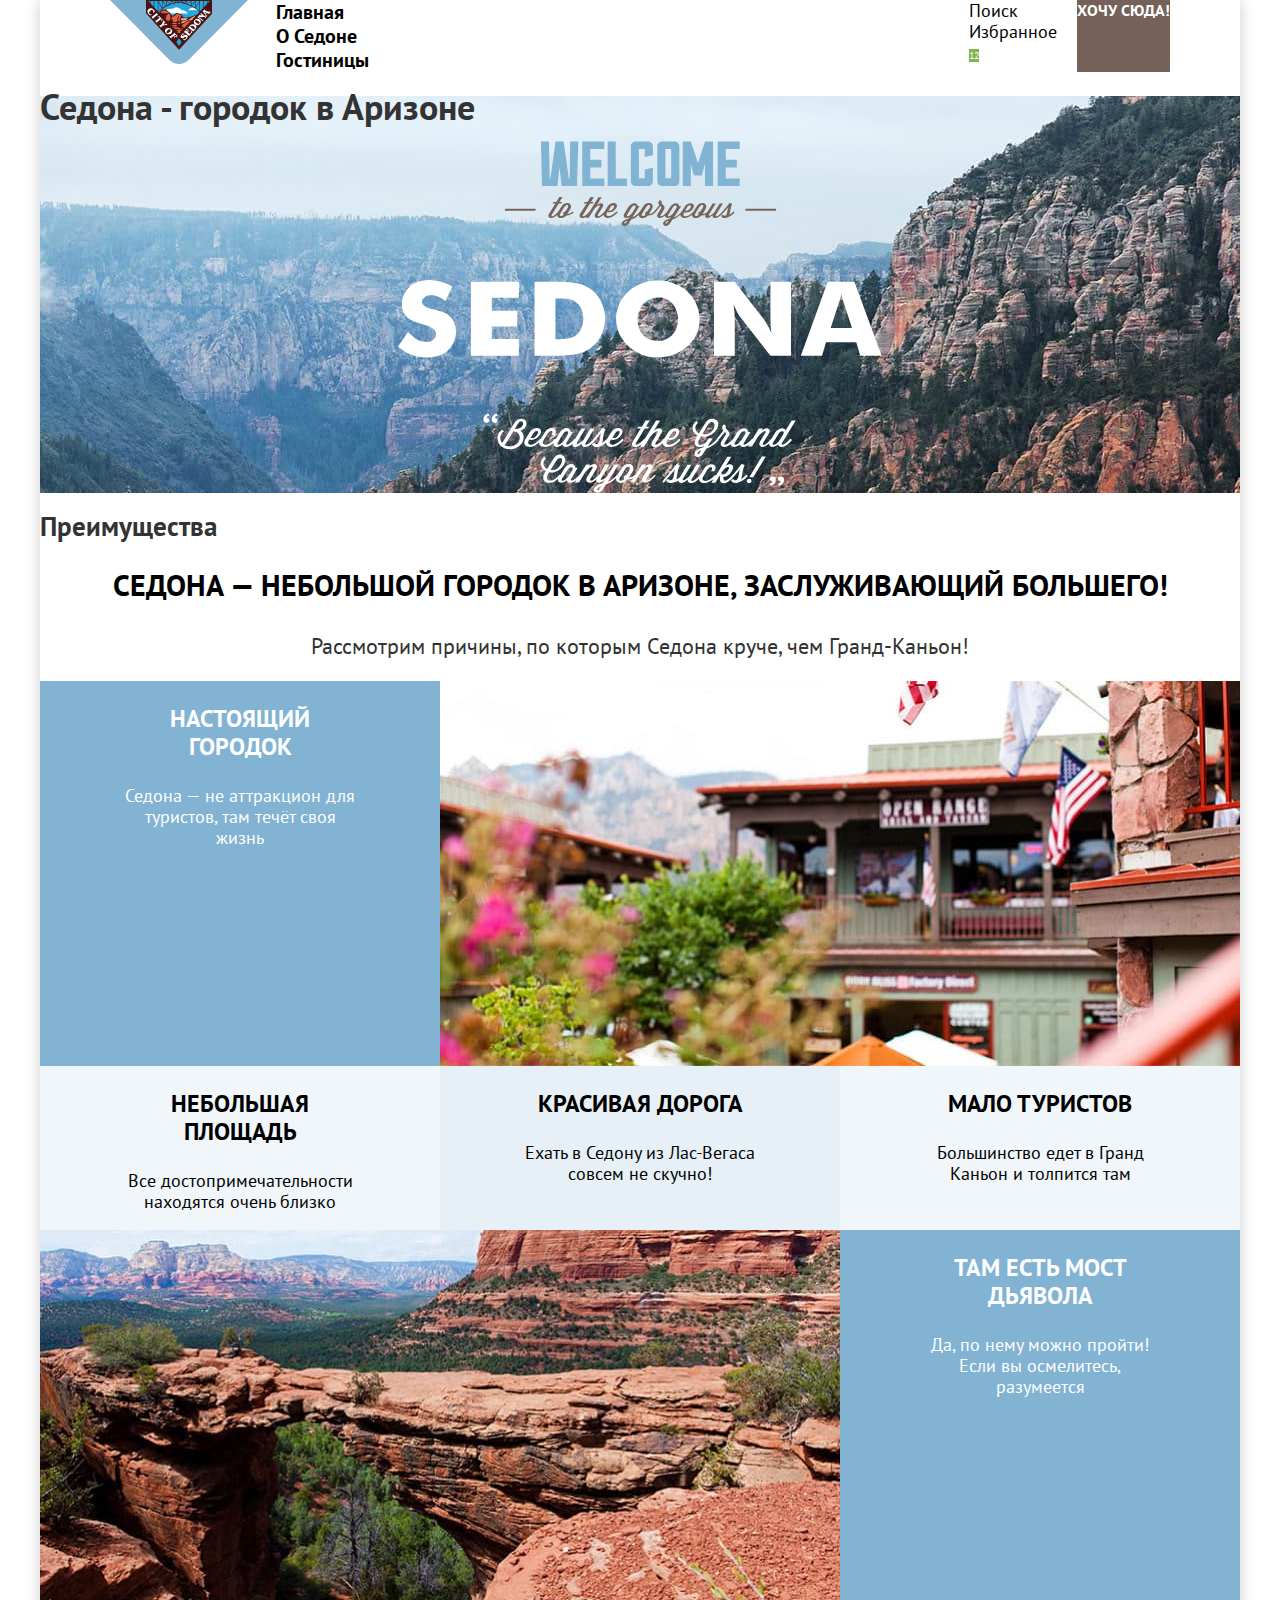
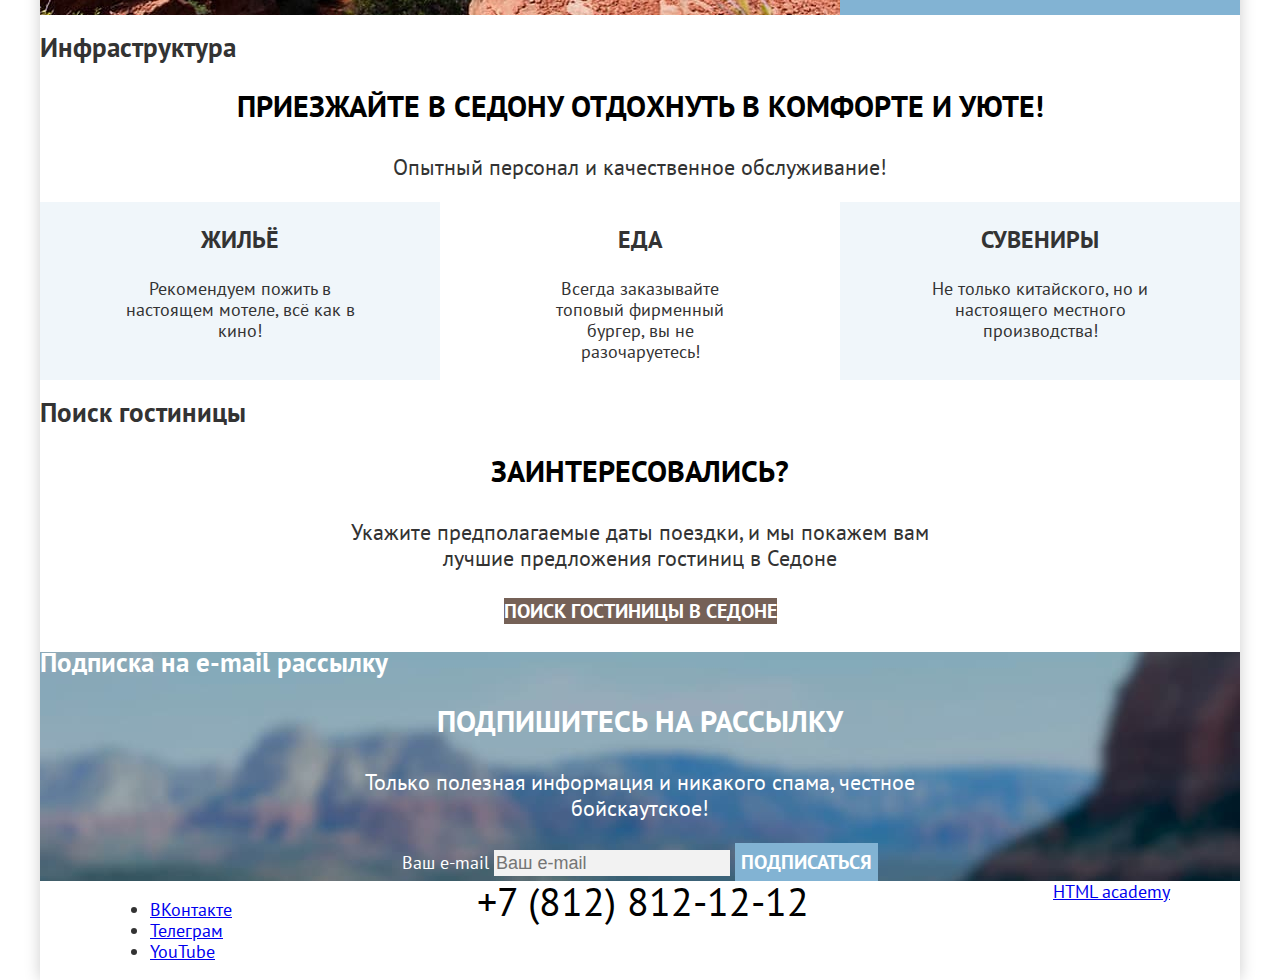
<file: index.html>
<!DOCTYPE html>
<html lang="ru">

  <head>
    <meta charset="utf-8">
    <title>Седона. Город в Аризоне.</title>
    <link rel="stylesheet" href="styles/styles.css">
  </head>

  <body class="page-container">
    <header class="page-header" data-test="header">
      <nav class="navigation navigation-container">
        <a class="navigation-logo" aria-current="page" href="index.html">
          <img class="page-header-logo" src="images/logo.svg" width="138" height="64" alt="Логотип города Седона.">
        </a>
        <ul class="navigation-list">
          <li class="navigation-item">
            <a class="navigation-link navigation-link-current" aria-current="page" href="index.html">Главная</a>
          </li>
          <li class="navigation-item">
            <a class="navigation-link" href="#">О Седоне</a>
          </li>
          <li class="navigation-item">
            <a class="navigation-link" href="catalog.html">Гостиницы</a>
          </li>
        </ul>

        <ul class="navigation-user">
          <li class="navigation-user-item">
            <a class="navigation-user-link navigation-user-link-search" href="#">
              <span class="visually-hidden">Поиск</span>
            </a>
          </li>
          <li class="navigation-user-item">
            <a class="navigation-user-link navigation-user-link-favorite" href="#">
              <span class="visually-hidden">Избранное</span>
              <span class="likes-count">12</span>
            </a>
          </li>
        </ul>
        <a class="header-button" href="#">Хочу сюда!</a>
      </nav>

    </header>

    <main class="main-container main-index" data-test="main">

      <section class="hero" data-test="hero">
        <h1 class="visually-hidden">Седона - городок в Аризоне</h1>
        <img class="hero-text" src="images/welcome.svg" width="485" height="352"
          alt="Welcome to the gorgeous Sedona! Because the Grand Canyon sucks">
      </section>

      <section class="advantages" data-test="advantages">
        <h2 class="visually-hidden">Преимущества</h2>
        <p class="advantages-lead">Седона — небольшой городок в Аризоне, заслуживающий большего!</p>
        <p class="advantages-lead-addition">Рассмотрим причины, по которым Седона круче, чем Гранд-Каньон!</p>
        <ul class="advantages-list">
          <li class="advantages-item advantages-item-wide">
            <div class="advantages-item-wide-container">
              <h3 class="advantages-title">Настоящий городок</h3>
              <p class="advantages-description">Седона — не аттракцион для туристов, там течёт своя жизнь</p>
            </div>
            <img class="advantages-img" src="images/photo-1.jpg" width="800" height="385"
              alt="Дома с флагами и горами на фоне">
          </li>
          <li class="advantages-item">
            <h3 class="advantages-title">Небольшая площадь</h3>
            <p class="advantages-description">Все достопримечательности находятся очень близко</p>
          </li>
          <li class="advantages-item">
            <h3 class="advantages-title">Красивая дорога</h3>
            <p class="advantages-description">Ехать в Седону из Лас-Вегаса совсем не скучно!</p>
          </li>
          <li class="advantages-item">
            <h3 class="advantages-title">Мало туристов</h3>
            <p class="advantages-description">Большинство едет в Гранд Каньон и толпится там</p>
          </li>
          <li class="advantages-item advantages-item-wide advantages-item-wide-reverse">
            <div class="advantages-item-wide-container">
              <h3 class="advantages-title">Там есть мост дьявола</h3>
              <p class="advantages-description">Да, по нему можно пройти! Если вы осмелитесь, разумеется</p>
            </div>
            <img class="advantages-img" src="images/photo-2.jpg" width="800" height="385" alt="Горы с каньонами">
          </li>
        </ul>
      </section>

      <section class="infrastructure">
        <h2 class="visually-hidden">Инфраструктура</h2>
        <p class="infrastructure-lead">Приезжайте в Седону отдохнуть в комфорте и уюте!</p>
        <p class="infrastructure-lead-addition">Опытный персонал и качественное обслуживание!</p>
        <ul class="infrastructure-list">
          <li class="infrastructure-item">
            <h3 class="infrastructure-title">Жильё</h3>
            <p class="infrastructure-description">Рекомендуем пожить в настоящем мотеле, всё как в кино!</p>
          </li>
          <li class="infrastructure-item">
            <h3 class="infrastructure-title">Еда</h3>
            <p class="infrastructure-description">Всегда заказывайте топовый фирменный бургер, вы не разочаруетесь!
            </p>
          </li>
          <li class="infrastructure-item">
            <h3 class="infrastructure-title">Сувениры</h3>
            <p class="infrastructure-description">Не только китайского, но и настоящего местного производства!</p>
          </li>
        </ul>
      </section>

      <section class="search" data-test="search">
        <h2 class="visually-hidden">Поиск гостиницы</h2>
        <div class="search-wrap">
          <p class="search-lead">Заинтересовались?</p>
          <p class="search-lead-addition">Укажите предполагаемые даты поездки, и мы покажем вам лучшие предложения
            гостиниц в Седоне</p>
          <a class="button search-button" href="#">Поиск гостиницы в Седоне</a>
        </div>
      </section>

      <section class="subscription" data-test="subscribe">
        <h2 class="visually-hidden">Подписка на e-mail рассылку</h2>
        <div class="subscription-wrap">
          <p class="subscription-lead">Подпишитесь на рассылку</p>
          <p class="subscription-lead-addition">Только полезная информация и никакого спама, честное бойскаутское!</p>
          <form class="subscription-form" action="https://echo.htmlacademy.ru/">
            <label class="visually-hidden" for="user-email">Ваш e-mail</label>
            <input class="subscription-input" type="text" name="user-email" id="user-email" placeholder="Ваш e-mail">
            <button class=" button subscription-button">Подписаться</button>
          </form>
        </div>
      </section>

    </main>

    <footer class="page-footer" data-test="footer">
      <div class="page-footer-container">
        <ul class="footer-social-list">
          <li class="footer-social-item">
            <a class="footer-social-link" href="#">
              <span class="visually-hidden">ВКонтакте</span>
            </a>
          </li>
          <li class="footer-social-item">
            <a class="footer-social-link" href="#">
              <span class="visually-hidden">Телеграм</span>
            </a>
          </li>
          <li class="footer-social-item">
            <a class="footer-social-link" href="#">
              <span class="visually-hidden">YouTube</span>
            </a>
          </li>
        </ul>

        <a class="footer-phone" href="tel:+78128121212">+7 (812) 812-12-12</a>
        <a class="copyright" href="https://htmlacademy.ru/"><span class="visually-hidden">HTML academy</span></a>
      </div>
    </footer>
  </body>

</html>
</file>
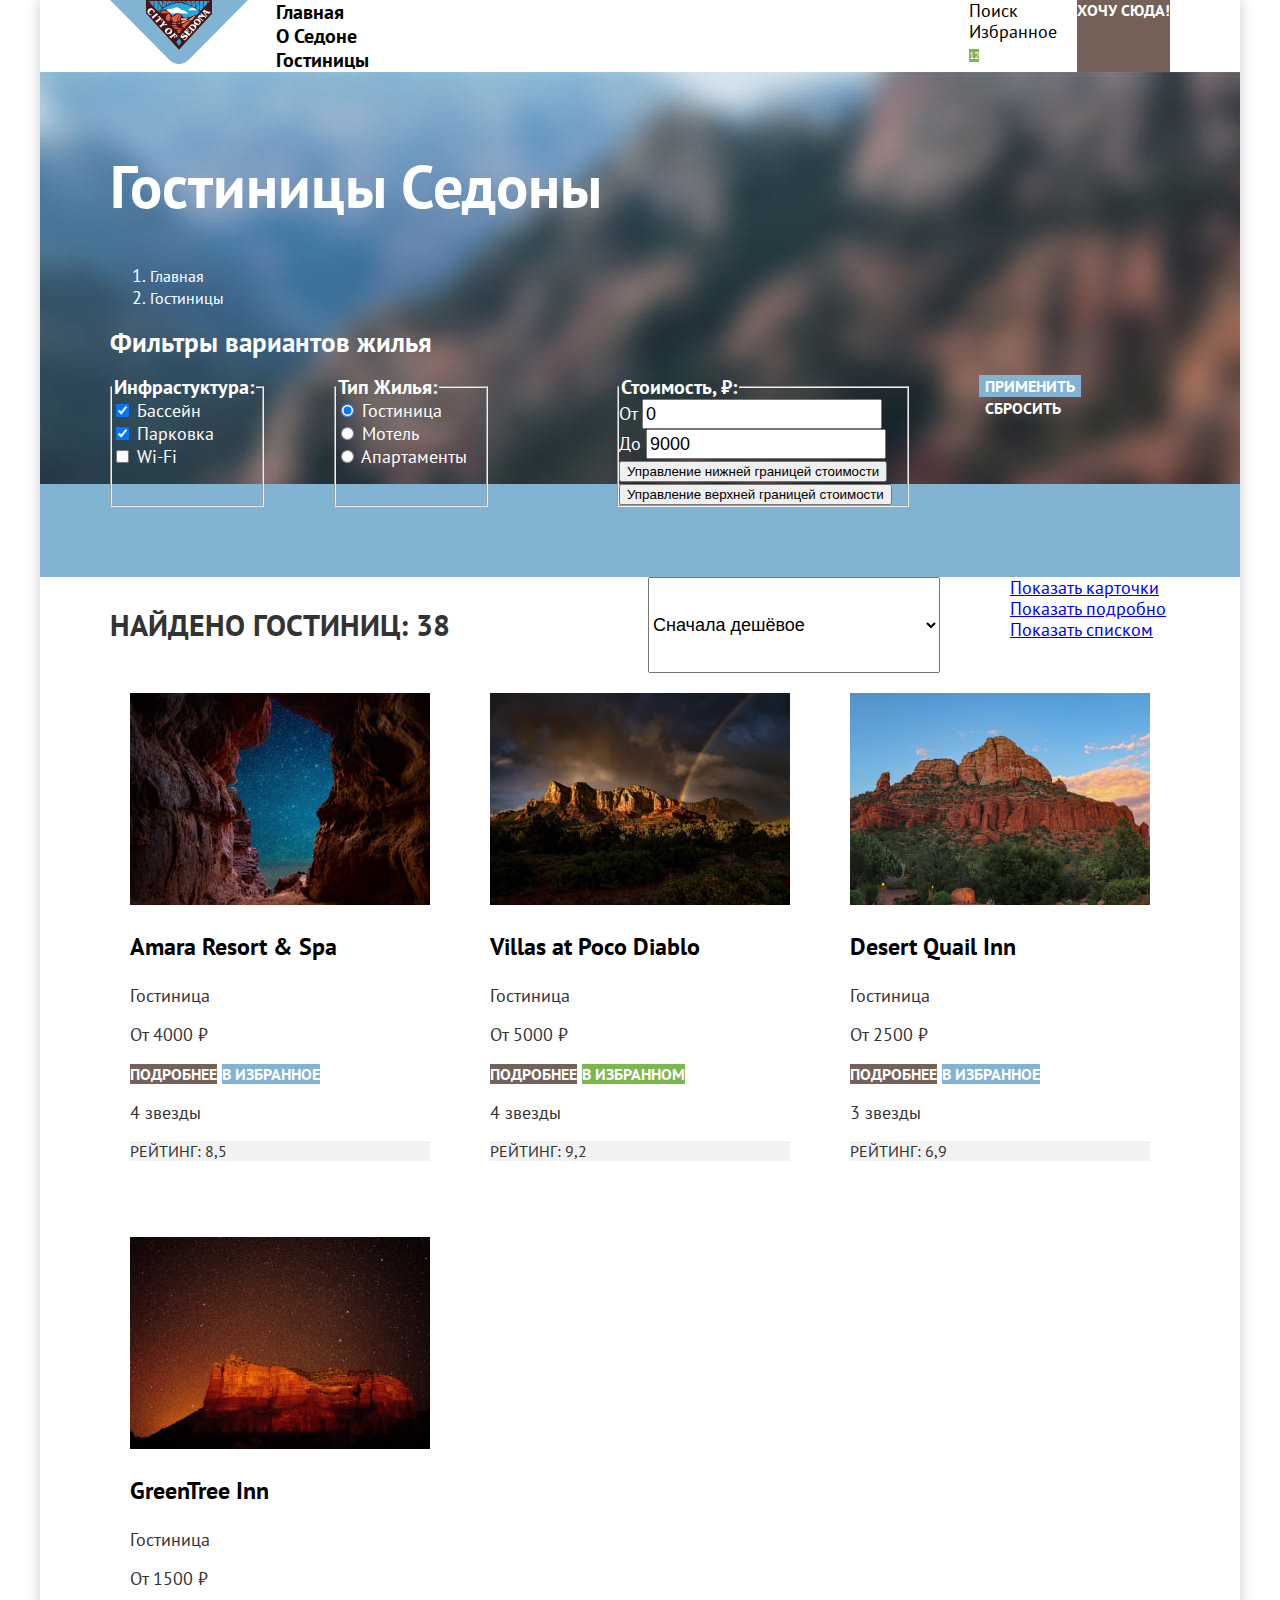
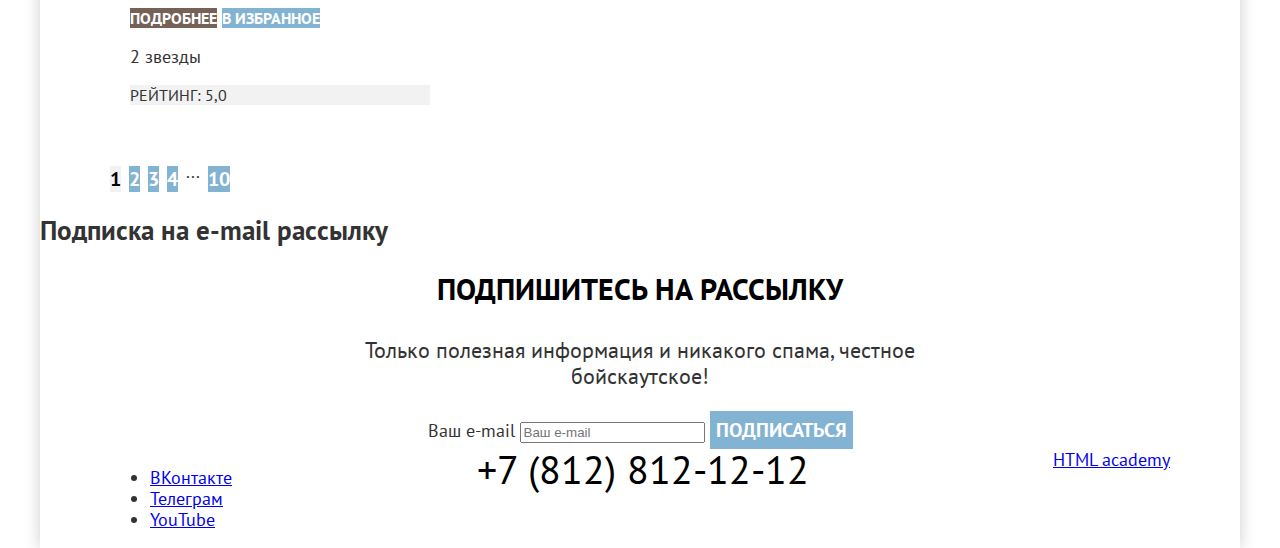
<file: catalog.html>
<!DOCTYPE html>
<html lang="ru">

  <head>
    <meta charset="utf-8">
    <title>Гостиницы Седоны</title>
    <link rel="stylesheet" href="styles/styles.css">
  </head>

  <body class="page-container">

    <header class="page-header" data-test="header">
      <nav class="navigation navigation-container">
        <a class="navigation-logo" href="index.html">
          <img class="page-header-logo" src="images/logo.svg" width="138" height="64" alt="Логотип города Седона.">
        </a>
        <ul class="navigation-list">
          <li class="navigation-item">
            <a class="navigation-link" href="index.html">Главная</a>
          </li>
          <li class="navigation-item">
            <a class="navigation-link" href="#">О Седоне</a>
          </li>
          <li class="navigation-item">
            <a class="navigation-link navigation-link-current" href="catalog.html">Гостиницы</a>
          </li>
        </ul>

        <ul class="navigation-user">
          <li class="navigation-user-item">
            <a class="navigation-user-link navigation-user-link-search" href="#">
              <span class="visually-hidden">Поиск</span>
            </a>
          </li>
          <li class="navigation-user-item">
            <a class="navigation-user-link navigation-user-link-favorite" href="#">
              <span class="visually-hidden">Избранное</span>
              <span class="likes-count">12</span>
            </a>
          </li>
        </ul>
        <a class="header-button" href="#">Хочу сюда!</a>
      </nav>

    </header>

    <main class="main-catalog" data-test="main">
      <div class="filter-wrap">
        <header class="catalog-header">
          <h1 class="catalog-header-title">Гостиницы Седоны</h1>
          <ol class="breadcrumbs-list">
            <li class="breadcrumbs-item">
              <a class="breadcrumbs-link" href="index.html">
                <span class="visually-hidden">Главная</span>
              </a>
            </li>
            <li class="breadcrumbs-item">
              <a class="breadcrumbs-link breadcrumbs-link-current" href="#">Гостиницы</a>
            </li>
          </ol>
        </header>

        <section class="filters" data-test="filter">
          <h2 class="visually-hidden">Фильтры вариантов жилья</h2>
          <form class="catalog-filter" action="https://echo.htmlacademy.ru/" method="get">
            <fieldset class="catalog-filter-group ">
              <legend class="catalog-filter-title">Инфрастуктура:</legend>
              <ul class="catalog-filter-list">
                <li class="catalog-filter-item">
                  <label>
                    <input class="control-input" type="checkbox" name="swimming-pool" checked>
                    Бассейн
                  </label>
                </li>
                <li class="catalog-filter-item">
                  <label>
                    <input class="control-input" type="checkbox" name="parking" checked>
                    Парковка
                  </label>
                </li>
                <li class="catalog-filter-item">
                  <label>
                    <input class="control-input" type="checkbox" name="wifi">
                    Wi-Fi
                  </label>
                </li>
              </ul>
            </fieldset>
            <fieldset class="catalog-filter-group">
              <legend class="catalog-filter-title">Тип Жилья:</legend>
              <ul class="catalog-filter-list">
                <li class="catalog-filter-item">
                  <label>
                    <input class="control-input" type="radio" name="accommodation-type" value="hotel" checked>
                    Гостиница
                  </label>
                </li>
                <li class="catalog-filter-item">
                  <label>
                    <input class="control-input" type="radio" name="accommodation-type" value="motel">
                    Мотель
                  </label>
                </li>
                <li class="catalog-filter-item">
                  <label>
                    <input class="control-input" type="radio" name="accommodation-type" value="apartments">
                    Апартаменты
                  </label>
                </li>
              </ul>
            </fieldset>

            <fieldset class="catalog-filter-group catalog-filter-group-price">
              <legend class="catalog-filter-title">Стоимость, ₽:</legend>
              <label class="filter-range-control">От
                <input class="input-interval input-interval-min" type="text" name="min-interval" value="0">
              </label>
              <label class="filter-range-control">До
                <input class="input-interval input-interval-max" type="text" name="max-interval" value="9000">
              </label>
              <button class="range-toggle toggle-min" type="button">
                <span class="visually-hidden">Управление нижней границей стоимости</span>
              </button>
              <button class="range-toggle toggle-max" type="button">
                <span class="visually-hidden">Управление верхней границей стоимости</span>
              </button>
            </fieldset>
            <div class="filters-buttons-wrap">
              <button class="button button-submit" type="submit">Применить</button>
              <button class="button button-reset" type="reset">Сбросить</button>
            </div>
          </form>
        </section>
      </div>

      <section class="filter-results">
        <div class="filter-results-wrap">
          <div class="search-results-and-preview-wrap">
            <p class="search-results">Найдено гостиниц: <span class="search-results-number">38</span></p>
            <select class="preview-control" aria-label="Сортировка">
              <option value="popular">Сначала популярное</option>
              <option value="cheap" selected>Сначала дешёвое</option>
              <option value="expensive">Сначала дорогое</option>
            </select>
            <div class="preview-buttons-wrap">
              <a href="#" class="preview-button preview-button-active">
                <span class="visually-hidden">Показать карточки</span>
              </a>
              <a class="preview-button" href="#">
                <span class="visually-hidden">Показать подробно</span>
              </a>
              <a class="preview-button" href="#">
                <span class="visually-hidden">Показать списком</span>
              </a>
            </div>
          </div>
          <ul class="product-list" data-test="catalog">
            <li class="product-card">
              <a class="product-card-link" href="#">
                <img class="product-card-image" src="images/catalog/hotel-1.jpg" width="300" height="212"
                  alt="Ночное звездное небо сквозь расщелину гор">
              </a>
              <a class="product-card-link" href="#">
                <h3 class="product-card-title">Amara Resort & Spa</h3>
              </a>
              <p class="product-card-type">Гостиница</p>
              <p class="price">От 4000 ₽</p>
              <a class="button product-card-button" href="#">Подробнее</a>
              <a class="button add-favorite-button" href="#">В избранное</a>
              <p class="product-card-stars product-card-stars-4"><span class="visually-hidden">4 звезды</span></p>
              <p class="product-card-rating">Рейтинг: <span>8,5</span></p>
            </li>
            <li class="product-card">
              <a class="product-card-link" href="#">
                <img class="product-card-image" src="images/catalog/hotel-2.jpg" width="300" height="212"
                  alt="Горный пейзаж на закате с радугой и тучами">
              </a>
              <a class="product-card-link" href="#">
                <h3 class="product-card-title">Villas at Poco Diablo</h3>
              </a>
              <p class="product-card-type">Гостиница</p>
              <p class="price">От 5000 ₽</p>
              <a class="button product-card-button" href="#">Подробнее</a>
              <a class="button favorite-button" href="#">В избранном</a>
              <p class="product-card-stars product-card-stars-4"><span class="visually-hidden">4 звезды</span></p>
              <p class="product-card-rating">Рейтинг: <span>9,2</span></p>
            </li>
            <li class="product-card">
              <a class="product-card-link" href="#">
                <img class="product-card-image" src="images/catalog/hotel-3.jpg" width="300" height="212"
                  alt="Красные горы на рассвете">
              </a>
              <a class="product-card-link" href="#">
                <h3 class="product-card-title">Desert Quail Inn</h3>
              </a>
              <p class="product-card-button">Гостиница</p>
              <p class="price">От 2500 ₽</p>
              <a class="button product-card-button" href="#">Подробнее</a>
              <a class="button add-favorite-button" href="#">В избранное</a>
              <p class="product-card-stars product-card-stars-3"><span class="visually-hidden">3 звезды</span></p>
              <p class="product-card-rating">Рейтинг: <span>6,9</span></p>
            </li>
            <li class="product-card">
              <a class="product-card-link" href="#">
                <img class="product-card-image" src="images/catalog/hotel-4.jpg" width="300" height="212"
                  alt="Красная скала, ночной пейзаж">
              </a>
              <a class="product-card-link" href="#">
                <h3 class="product-card-title">GreenTree Inn</h3>
              </a>
              <p class="product-card-type">Гостиница</p>
              <p class="price">От 1500 ₽</p>
              <a class="button product-card-button" href="#">Подробнее</a>
              <a class="button add-favorite-button" href="#">В избранное</a>
              <p class="product-card-stars product-card-stars-2"><span class="visually-hidden">2 звезды</span></p>
              <p class="product-card-rating">Рейтинг: <span>5,0</span></p>
            </li>
          </ul>

          <ul class="pagination">
            <li class="pagination-item">
              <a class="pagination-link pagination-current">1</a>
            </li>
            <li class="pagination-item">
              <a class="pagination-link" href="#">2</a>
            </li>
            <li class="pagination-item">
              <a class="pagination-link" href="#">3</a>
            </li>
            <li class="pagination-item">
              <a class="pagination-link" href="#">4</a>
            </li>
            <li class="pagination-item">
              <span class="pagination-ellipsis">...</span>
            </li>
            <li class="pagination-item">
              <a class="pagination-link" href="#">10</a>
            </li>
          </ul>
        </div>
      </section>

      <section class="subscription subscription-inner-page" data-test="subscribe">
        <h2 class="visually-hidden">Подписка на e-mail рассылку</h2>
        <div class="subscription-wrap">
          <p class="subscription-lead subscription-lead-inner-page">Подпишитесь на рассылку</p>
          <p class="subscription-lead-addition subscription-lead-addition-inner-page">Только полезная информация и
            никакого спама, честное бойскаутское!</p>
          <form class="subscription-form" action="https://echo.htmlacademy.ru/">
            <label class="visually-hidden" for="user-email">Ваш e-mail</label>
            <input type="text" name="user-email" id="user-email" placeholder="Ваш e-mail">
            <button class="button subscription-button">Подписаться</button>
          </form>
        </div>
      </section>

    </main>

    <footer class="page-footer" data-test="footer">
      <div class="page-footer-container">
        <ul class="footer-social-list">
          <li class="footer-social-item">
            <a class="footer-social-link" href="#">
              <span class="visually-hidden">ВКонтакте</span>
            </a>
          </li>
          <li class="footer-social-item">
            <a class="footer-social-link" href="#">
              <span class="visually-hidden">Телеграм</span>
            </a>
          </li>
          <li class="footer-social-item">
            <a class="footer-social-link" href="#">
              <span class="visually-hidden">YouTube</span>
            </a>
          </li>
        </ul>
        <a class="footer-phone" href="tel:+78128121212">+7 (812) 812-12-12</a>
        <a class="copyright" href="https://htmlacademy.ru/"><span class="visually-hidden">HTML academy</span></a>
      </div>
    </footer>
  </body>

</html>
</file>
<file: styles/styles.css>
@font-face {
  font-family: "pt sans";
  font-style: normal;
  font-weight: 400;
  src: url("../fonts/ptsans-400.woff2") format("woff2");
  font-display: swap;
}

@font-face {
  font-family: "pt sans";
  font-style: normal;
  font-weight: 700;
  src: url("../fonts/ptsans-700.woff2") format("woff2");
  font-display: swap;
}

html {
  height: 100%;
}

body {
  margin: 0;
  min-height: 100%;
  font-family: "pt sans", sans-serif;
  font-size: 18px;
  line-height: 21px;
  color: #333333;
  background-color: #ffffff;
}

.page-container {
  display: flex;
  flex-direction: column;
  width: 1200px;
  margin: 0 auto;
  box-shadow: 0 0 15px 0 rgba(0, 0, 0, 0.2);
}

.main-container {
  flex-grow: 1;
}

.navigation-container {
  display: flex;
  padding-left: 70px;
  padding-right: 70px;
}

.navigation-logo {
  margin-right: 28px;
}

.navigation-list {
  margin: 0;
  padding: 0;
  list-style: none;
  width: 450px;

}

.navigation-link {
  font-size: 20px;
  line-height: 24px;
  font-weight: 700;
  color: #000000;
  text-align: center;
  text-decoration: none;
}

.navigation-user {
  margin: 0;
  margin-right: 20px;
  margin-left: auto;
  padding: 0;
  list-style: none;
  width: 88px;
}

.navigation-user-link {
  text-align: center;
  color: #000000;
  text-decoration: none;
}

.likes-count {
  font-size: 10px;
  line-height: 10px;
  color: #ffffff;
  background-color: #7db54f;
  text-align: center;
}

.header-button {
  font-size: 16px;
  line-height: 20px;
  font-weight: 700;
  color: #ffffff;
  background-color: #756157;
  text-align: center;
  text-transform: uppercase;
  text-decoration: none;
}

.hero {
  background-color: #82b3d3;
  background-image: url("../images/hero-image-background.jpg");
  background-repeat: no-repeat;
  /* background-size: 100% auto; */
}

.hero-text {
  display: block;
  margin: 0 auto;
}

.advantages-lead {
  font-size: 30px;
  line-height: 36px;
  font-weight: 700;
  text-align: center;
  color: #000000;
  text-transform: uppercase;
}

.advantages-lead-addition {
  font-size: 22px;
  line-height: 26px;
  text-align: center;
}


.advantages-list {
  margin: 0;
  padding: 0;
  display: flex;
  flex-wrap: wrap;
  list-style: none;

}

.advantages-item {
  color: #000000;
  background-color: rgba(131, 179, 211, 0.12);
  width: 400px;
  padding: 0 85px;
  box-sizing: border-box;
}

.advantages-item:nth-child(3) {
  background-color: rgba(131, 179, 211, 0.2);
}

.advantages-item-wide {
  display: flex;
  width: 1200px;
  color: #ffffff;
  background-color: #82b3d3;
  padding: 0;
}

.advantages-item-wide-reverse {
  flex-direction: row-reverse;
}

.advantages-item-wide-container {
  padding: 0 85px;
}

.advantages-title {
  font-size: 24px;
  line-height: 28px;
  font-weight: 700;
  text-align: center;
  text-transform: uppercase;
}

.advantages-description {
  text-align: center;
}


.infrastructure-lead {
  font-size: 30px;
  line-height: 36px;
  font-weight: 700;
  text-align: center;
  color: #000000;
  text-transform: uppercase;
}

.infrastructure-lead-addition {
  font-size: 22px;
  line-height: 26px;
  text-align: center;
}

.infrastructure-list {
  margin: 0;
  padding: 0;
  display: flex;
  list-style: none;

}

.infrastructure-item {
  width: 400px;
  padding: 0 85px;
}

.infrastructure-item:nth-child(2n+1) {
  background: rgba(131, 179, 211, 0.12);
}

.infrastructure-title {
  font-size: 24px;
  line-height: 28px;
  font-weight: 700;
  text-align: center;
  text-transform: uppercase;
}

.infrastructure-description {
  text-align: center;
}


.search-wrap {
  width: 592px;
  margin: 0 auto;
  text-align: center;
}


.search-lead {
  font-size: 30px;
  line-height: 36px;
  font-weight: 700;
  text-align: center;
  color: #000000;
  text-transform: uppercase;
}

.search-lead-addition {
  font-size: 22px;
  line-height: 26px;
  text-align: center;
}

.subscription {
  color: #ffffff;
  background-color: #82b3d3;
  background-image: url("../images/subscription-image-background.jpg");
  background-repeat: no-repeat;
  /* background-size: 100% auto; */
}

.subscription-wrap {
  width: 684px;
  margin: 0 auto;
  text-align: center;
}

.subscription-inner-page {
  background-color: #ffffff;
  background-image: none;
  color: #333333;
}

.subscription-lead {
  font-size: 30px;
  line-height: 36px;
  font-weight: 700;
  text-align: center;
  text-transform: uppercase;
}

.subscription-lead-inner-page {
  color: #000000;
}

.subscription-lead-addition {
  font-size: 22px;
  line-height: 26px;
  text-align: center;
}



.subscription-input {
  font-size: 18px;
  line-height: 24px;
  background-color: #f2f2f2;
  border: none;
}


/* buttons */

.button {

  font-family: inherit;
  border: none;
  color: #ffffff;
  font-size: 16px;
  line-height: 20px;
  font-weight: 700;
  background-color: #756157;
  text-align: center;
  text-transform: uppercase;
  text-decoration: none;
}

.search-button {
  font-size: 20px;
  line-height: 36px;
}

.subscription-button {
  background-color: #82b3d3;
  font-size: 20px;
  line-height: 36px;
}

.button-submit {
  background-color: #82b3d3;
}

.button-reset {
  background-color: transparent;
}

/* footer */

.page-footer-container {
  width: 1060px;
  margin: 0 auto;
  display: flex;
  justify-content: space-between;
}

.footer-phone {
  font-size: 40px;
  line-height: 40px;
  color: #000000;
  text-decoration: none;
}


/* каталог */


.filter-wrap {
  background-image: url("../images/catalog-background-image.jpg");
  background-repeat: no-repeat;
  background-color: #82b3d3;
  padding: 35px 70px 70px 70px;

}

.catalog-filter {
  display: flex;
}

.catalog-header {
  color: #ffffff;
}

.catalog-header-title {
  font-size: 60px;
  line-height: 78px;
  font-weight: 700;
}

.breadcrumbs-link {
  font-size: 16px;
  color: #ffffff;
  text-decoration: none;
}

.catalog-filter-group {
  width: 150px;
  margin: 0;
  margin-right: 70px;
  padding: 0;
}

.catalog-filter-group:last-child {
  margin-right: 0;
}

.catalog-filter-group-price {
  width: 288px;
  margin-left: auto;
}

.filters-buttons-wrap {
  width: 191px;
}


.catalog-filter-title {
  font-size: 20px;
  line-height: 24px;
  font-weight: 700;
}

.filters {
  color: #ffffff;
}

.catalog-filter-list {
  margin: 0;
  padding: 0;
  list-style: none;
}

.catalog-filter-item {
  line-height: 23px;
}

.input-interval {
  font-size: 18px;
  line-height: 24px;
}

.filter-results-wrap {
  margin: 0 auto;
  width: 1060px;
}

.search-results-and-preview-wrap {
  display: flex;
}

.search-results {
  font-size: 30px;
  line-height: 36px;
  font-weight: 700;
  text-transform: uppercase;
}

.preview-control {
  font-size: 18px;
  line-height: 21px;
  width: 292px;
  margin-left: auto;
  margin-right: 70px;
}

.preview-buttons-wrap {
  width: 160px;
}

.product-list {
  margin: 0;
  padding: 0;
  list-style: none;
  display: flex;
  flex-wrap: wrap;
}

.product-card {
  width: 340px;
  padding: 20px;
  box-sizing: border-box;
  margin-right: 20px;
  margin-bottom: 20px;
}

.product-card:nth-child(3n) {
  margin-right: 0;
}


.product-card-link {
  text-decoration: none;
  color: #000000;
}

.product-card-title {
  font-size: 24px;
  line-height: 28px;
}

.add-favorite-button {
  background-color: #82b3d3;
  color: #ffffff;
}

.favorite-button {
  background-color: #7db54f;
  color: #ffffff;
}

.product-card-rating {
  font-size: 16px;
  line-height: 20px;
  background-color: #f2f2f2;
  text-transform: uppercase;

}

.pagination {
  margin: 0;
  padding: 0;
  list-style: none;
  display: flex;
  justify-content: flex-start;
}

.pagination-item {
  margin-right: 8px;
}

.pagination-link {
  font-size: 20px;
  line-height: 36px;
  font-weight: 700;
  text-align: center;
  background-color: #82b3d3;
  color: #ffffff;
  text-decoration: none;
}

.pagination-current {
  color: #000000;
  background-color: #f2f2f2;
}
</file>
